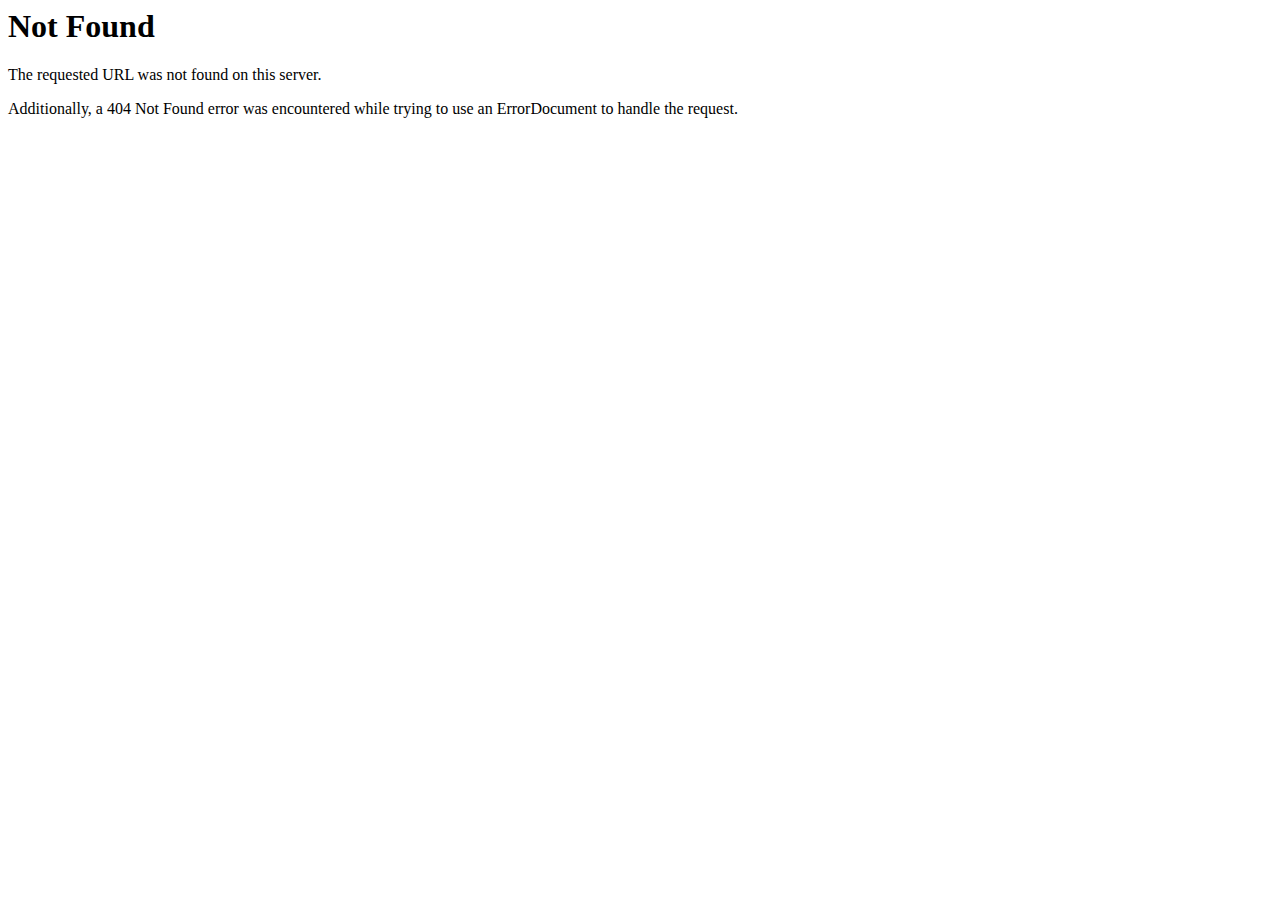
<file: Asset/hero-bg.html>
<!DOCTYPE HTML PUBLIC "-//IETF//DTD HTML 2.0//EN">
<html>
<!-- Mirrored from www.astroyogihope.com/assets/img/hero-bg.html by HTTrack Website Copier/3.x [XR&CO'2014], Wed, 23 Aug 2023 11:40:16 GMT -->
<head>
<title>404 Not Found</title>
</head><body>
<h1>Not Found</h1>
<p>The requested URL was not found on this server.</p>
<p>Additionally, a 404 Not Found
error was encountered while trying to use an ErrorDocument to handle the request.</p>
</body>
<!-- Mirrored from www.astroyogihope.com/assets/img/hero-bg.html by HTTrack Website Copier/3.x [XR&CO'2014], Wed, 23 Aug 2023 11:40:16 GMT -->
</html>
</file>
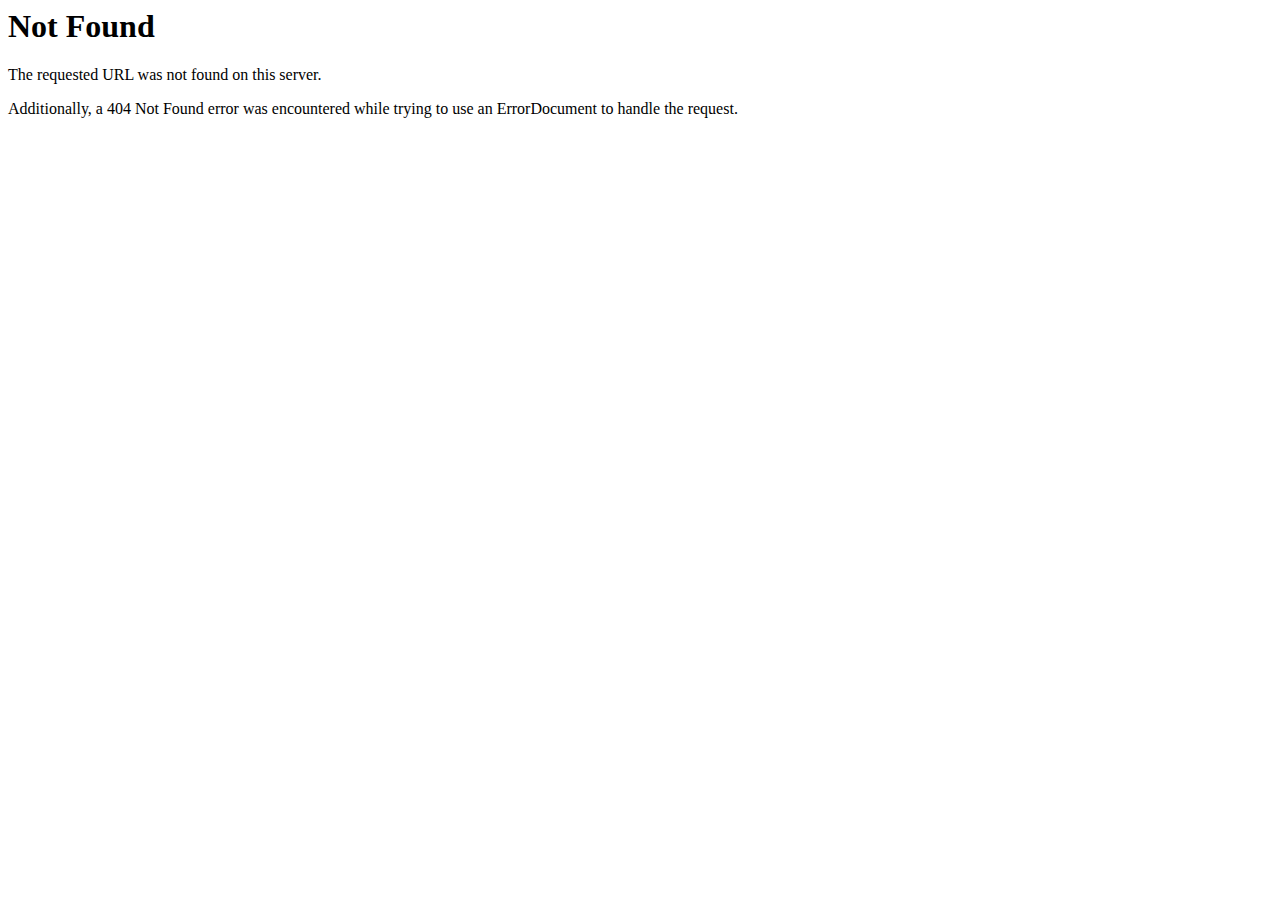
<file: Asset/hero-fullscreen-bg.html>
<!DOCTYPE HTML PUBLIC "-//IETF//DTD HTML 2.0//EN">
<html>
<!-- Mirrored from www.astroyogihope.com/assets/img/hero-fullscreen-bg.html by HTTrack Website Copier/3.x [XR&CO'2014], Wed, 23 Aug 2023 11:40:16 GMT -->
<head>
<title>404 Not Found</title>
</head><body>
<h1>Not Found</h1>
<p>The requested URL was not found on this server.</p>
<p>Additionally, a 404 Not Found
error was encountered while trying to use an ErrorDocument to handle the request.</p>
</body>
<!-- Mirrored from www.astroyogihope.com/assets/img/hero-fullscreen-bg.html by HTTrack Website Copier/3.x [XR&CO'2014], Wed, 23 Aug 2023 11:40:16 GMT -->
</html>
</file>
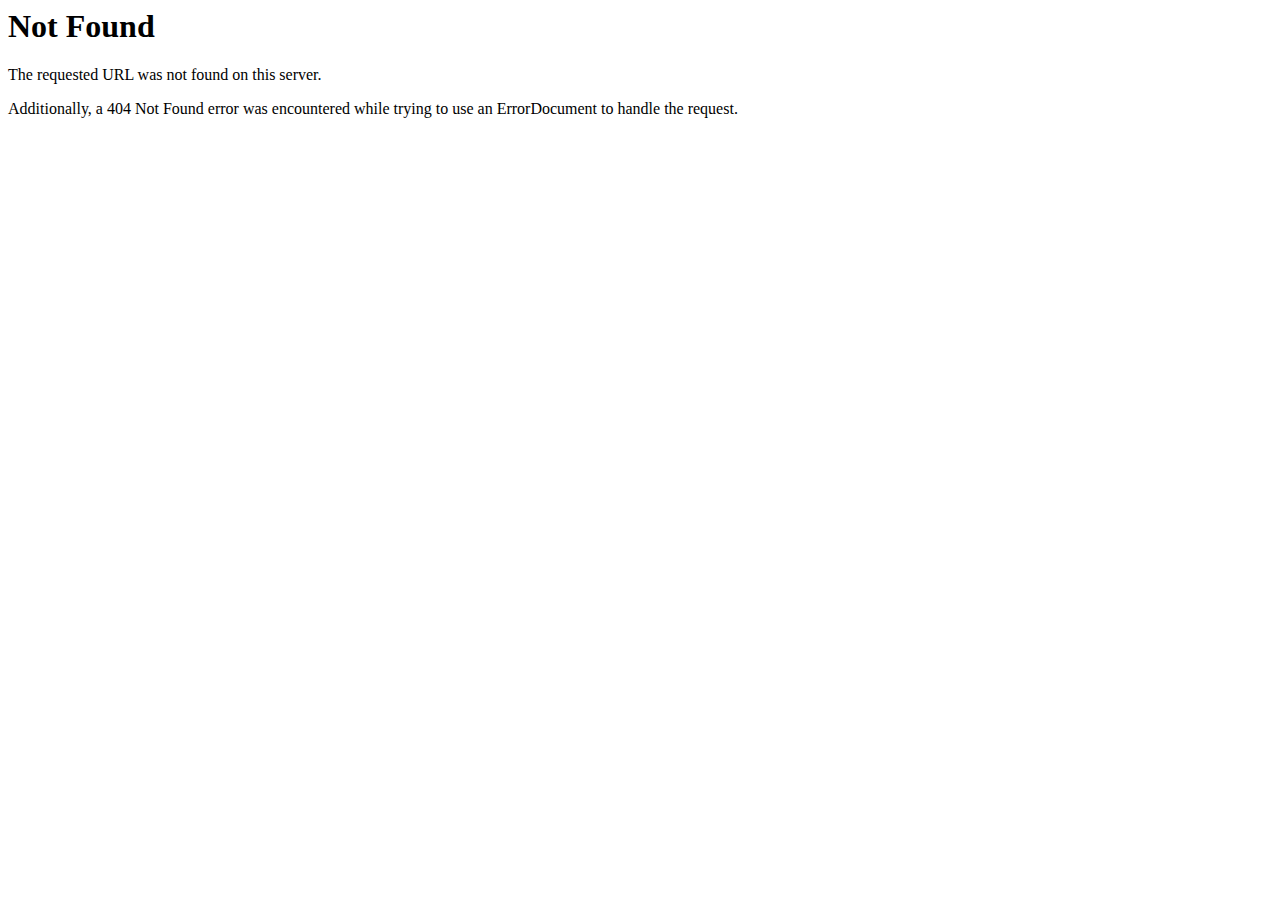
<file: Asset/onfocus-content-bg.html>
<!DOCTYPE HTML PUBLIC "-//IETF//DTD HTML 2.0//EN">
<html>
<!-- Mirrored from www.astroyogihope.com/assets/img/onfocus-content-bg.html by HTTrack Website Copier/3.x [XR&CO'2014], Wed, 23 Aug 2023 11:40:17 GMT -->
<head>
<title>404 Not Found</title>
</head><body>
<h1>Not Found</h1>
<p>The requested URL was not found on this server.</p>
<p>Additionally, a 404 Not Found
error was encountered while trying to use an ErrorDocument to handle the request.</p>
</body>
<!-- Mirrored from www.astroyogihope.com/assets/img/onfocus-content-bg.html by HTTrack Website Copier/3.x [XR&CO'2014], Wed, 23 Aug 2023 11:40:17 GMT -->
</html>
</file>
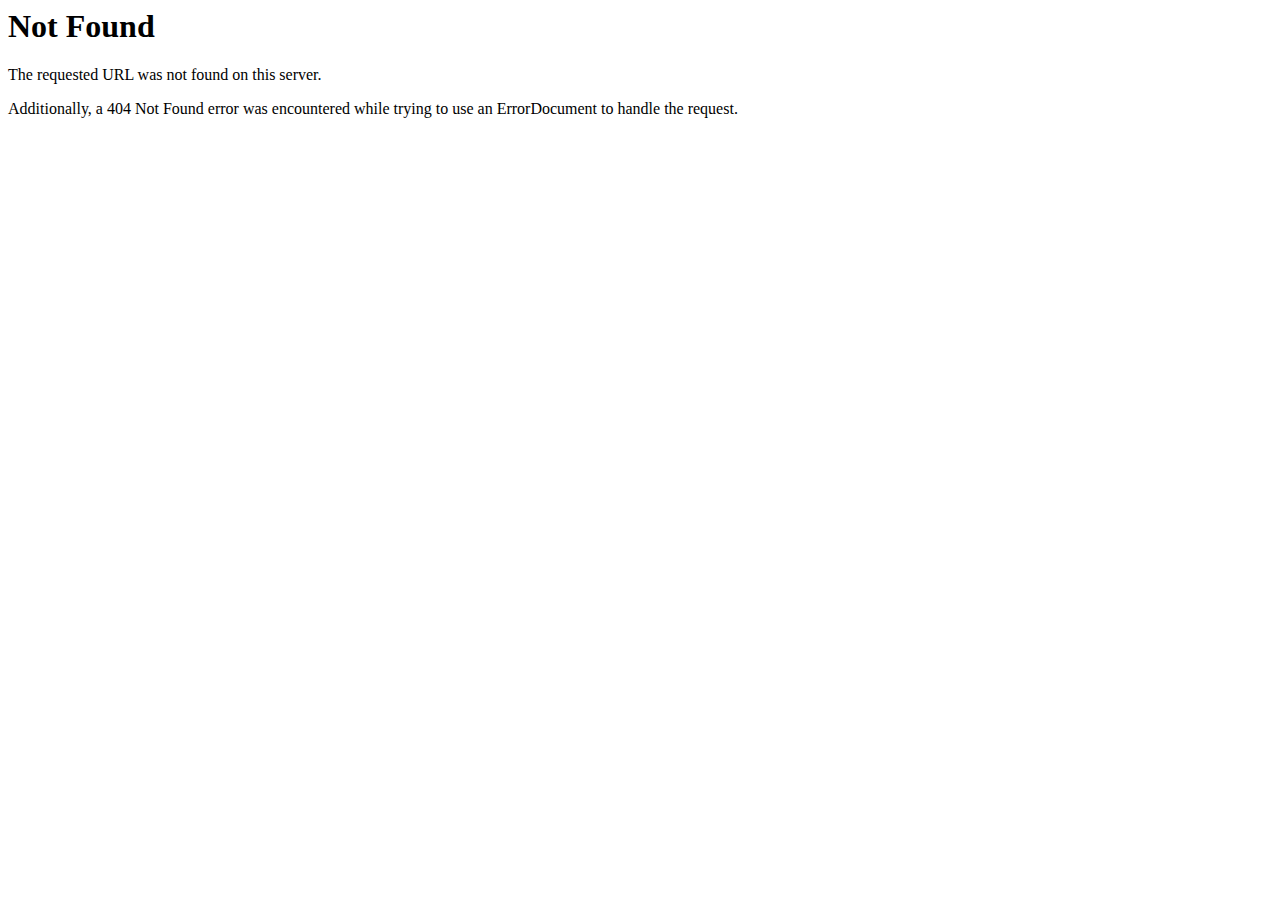
<file: Asset/onfocus-video-bg.html>
<!DOCTYPE HTML PUBLIC "-//IETF//DTD HTML 2.0//EN">
<html>
<!-- Mirrored from www.astroyogihope.com/assets/img/onfocus-video-bg.html by HTTrack Website Copier/3.x [XR&CO'2014], Wed, 23 Aug 2023 11:40:16 GMT -->
<head>
<title>404 Not Found</title>
</head><body>
<h1>Not Found</h1>
<p>The requested URL was not found on this server.</p>
<p>Additionally, a 404 Not Found
error was encountered while trying to use an ErrorDocument to handle the request.</p>
</body>
<!-- Mirrored from www.astroyogihope.com/assets/img/onfocus-video-bg.html by HTTrack Website Copier/3.x [XR&CO'2014], Wed, 23 Aug 2023 11:40:16 GMT -->
</html>
</file>
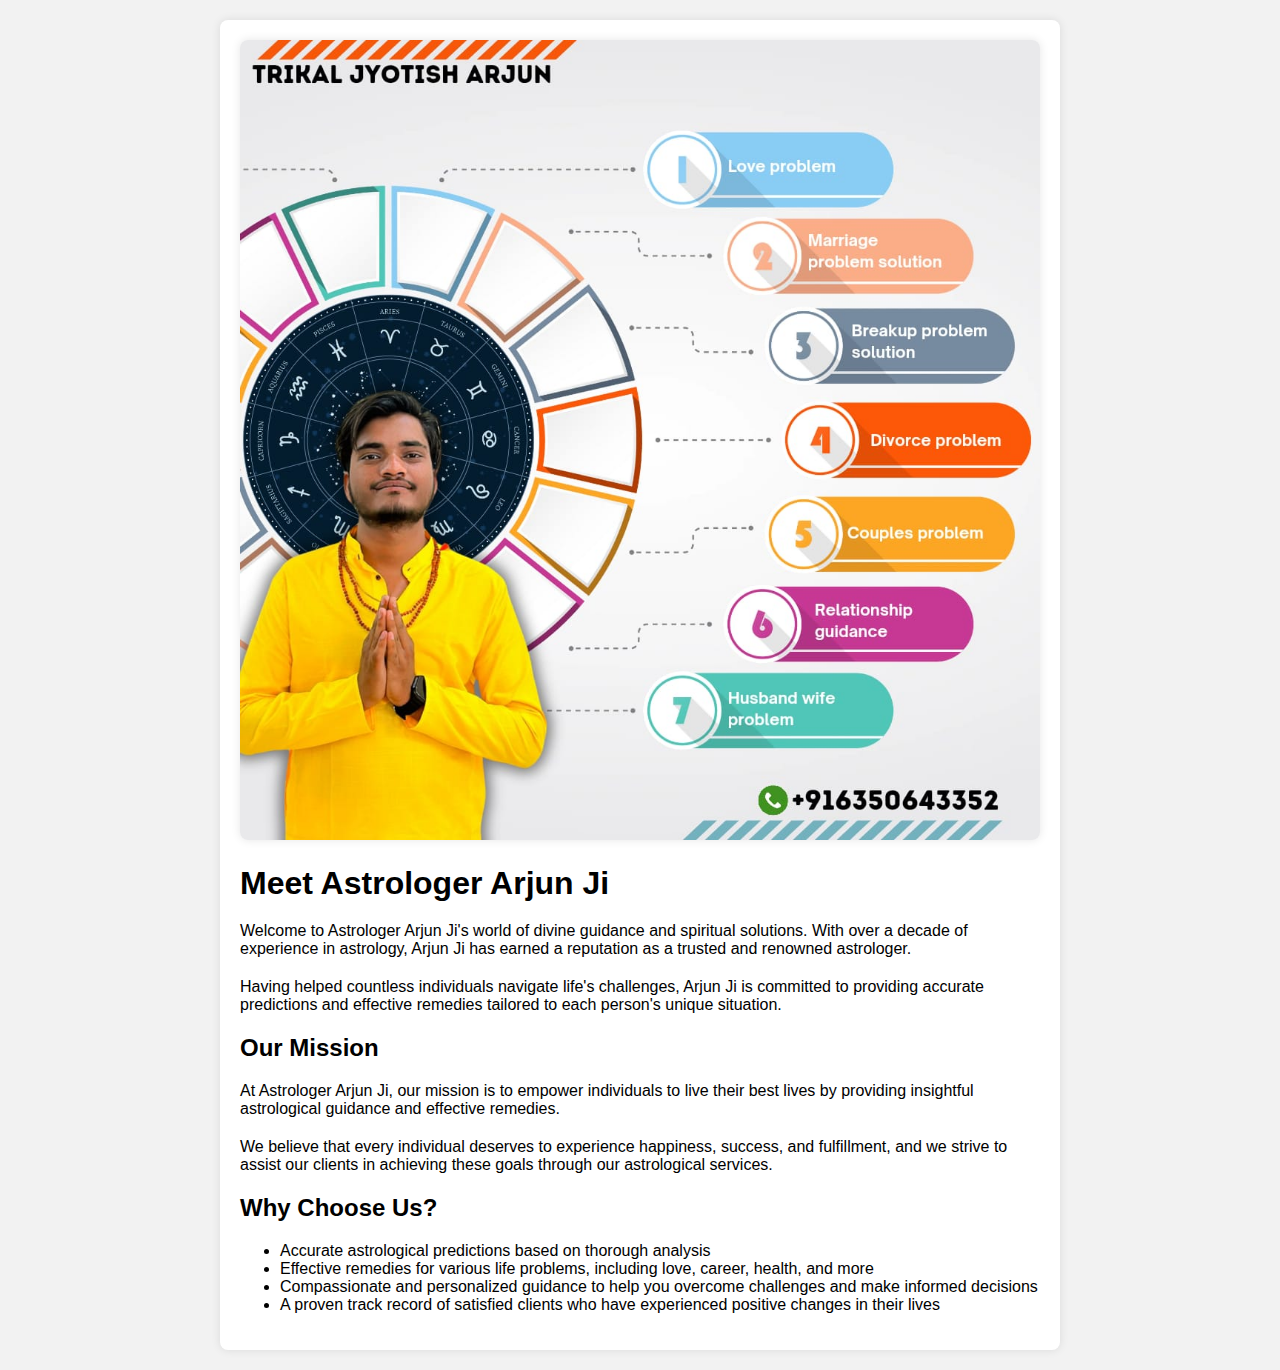
<file: pages/about.html>
<!DOCTYPE html>
<html lang="en">
<head>
  <meta charset="UTF-8">
  <meta name="viewport" content="width=device-width, initial-scale=1.0">
  <title>About Astrologer Arjun Ji</title>
  <style>
    body {
      font-family: Arial, sans-serif;
      margin: 0;
      padding: 0;
      background-color: #f2f2f2;
    }
    .container {
      max-width: 800px;
      margin: 20px auto;
      padding: 20px;
      background-color: #fff;
      border-radius: 8px;
      box-shadow: 0 0 10px rgba(0, 0, 0, 0.1);
    }
    h1, h2, p {
      margin-bottom: 20px;
    }
    img {
      max-width: 100%;
      height: auto;
      border-radius: 8px;
      box-shadow: 0 0 10px rgba(0, 0, 0, 0.1);
    }
  </style>
</head>
<body>
  <div class="container">
    <img src="../Asset/a1.jpeg" alt="Astrologer Arjun Ji">
    <h1>Meet Astrologer Arjun Ji</h1>
    <p>Welcome to Astrologer Arjun Ji's world of divine guidance and spiritual solutions. With over a decade of experience in astrology, Arjun Ji has earned a reputation as a trusted and renowned astrologer.</p>
    <p>Having helped countless individuals navigate life's challenges, Arjun Ji is committed to providing accurate predictions and effective remedies tailored to each person's unique situation.</p>
    
    <h2>Our Mission</h2>
    <p>At Astrologer Arjun Ji, our mission is to empower individuals to live their best lives by providing insightful astrological guidance and effective remedies.</p>
    <p>We believe that every individual deserves to experience happiness, success, and fulfillment, and we strive to assist our clients in achieving these goals through our astrological services.</p>
    
    <h2>Why Choose Us?</h2>
    <ul>
      <li>Accurate astrological predictions based on thorough analysis</li>
      <li>Effective remedies for various life problems, including love, career, health, and more</li>
      <li>Compassionate and personalized guidance to help you overcome challenges and make informed decisions</li>
      <li>A proven track record of satisfied clients who have experienced positive changes in their lives</li>
    </ul>
  </div>
</body>
</html>
</file>
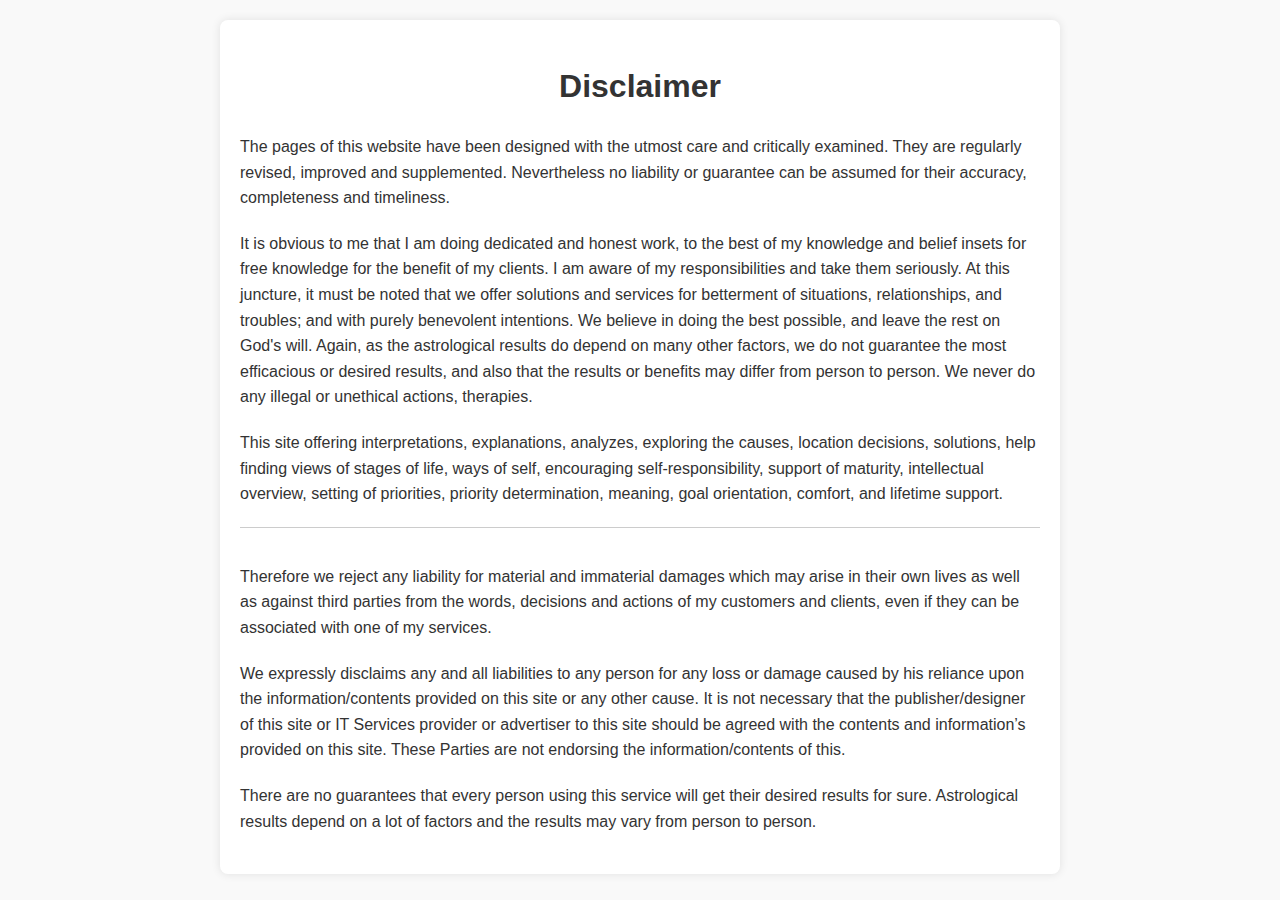
<file: pages/disclaimer.html>
<!DOCTYPE html>
<html lang="en">
<head>
    <meta charset="UTF-8">
    <meta name="viewport" content="width=device-width, initial-scale=1.0">
    <title>Disclaimer</title>
    <style>
        body {
            font-family: Arial, sans-serif;
            line-height: 1.6;
            margin: 0;
            padding: 0;
            background-color: #f9f9f9;
            color: #333;
        }
        .container {
            max-width: 800px;
            margin: 20px auto;
            padding: 20px;
            background-color: #fff;
            border-radius: 8px;
            box-shadow: 0 0 10px rgba(0, 0, 0, 0.1);
        }
        h1 {
            text-align: center;
            color: #333;
        }
        p {
            margin-bottom: 20px;
        }
        .disclaimer {
            border-top: 1px solid #ccc;
            padding-top: 20px;
        }
    </style>
</head>
<body>
    <div class="container">
        <h1>Disclaimer</h1>
        <p>The pages of this website have been designed with the utmost care and critically examined. They are regularly revised, improved and supplemented. Nevertheless no liability or guarantee can be assumed for their accuracy, completeness and timeliness.</p>
        <p>It is obvious to me that I am doing dedicated and honest work, to the best of my knowledge and belief insets for free knowledge for the benefit of my clients. I am aware of my responsibilities and take them seriously. At this juncture, it must be noted that we offer solutions and services for betterment of situations, relationships, and troubles; and with purely benevolent intentions. We believe in doing the best possible, and leave the rest on God's will. Again, as the astrological results do depend on many other factors, we do not guarantee the most efficacious or desired results, and also that the results or benefits may differ from person to person. We never do any illegal or unethical actions, therapies.</p>
        <p>This site offering interpretations, explanations, analyzes, exploring the causes, location decisions, solutions, help finding views of stages of life, ways of self, encouraging self-responsibility, support of maturity, intellectual overview, setting of priorities, priority determination, meaning, goal orientation, comfort, and lifetime support.</p>
        <div class="disclaimer">
            <p>Therefore we reject any liability for material and immaterial damages which may arise in their own lives as well as against third parties from the words, decisions and actions of my customers and clients, even if they can be associated with one of my services.</p>
            <p>We expressly disclaims any and all liabilities to any person for any loss or damage caused by his reliance upon the information/contents provided on this site or any other cause. It is not necessary that the publisher/designer of this site or IT Services provider or advertiser to this site should be agreed with the contents and information’s provided on this site. These Parties are not endorsing the information/contents of this.</p>
            <p>There are no guarantees that every person using this service will get their desired results for sure. Astrological results depend on a lot of factors and the results may vary from person to person.</p>
        </div>
    </div>
</body>
</html>
</file>
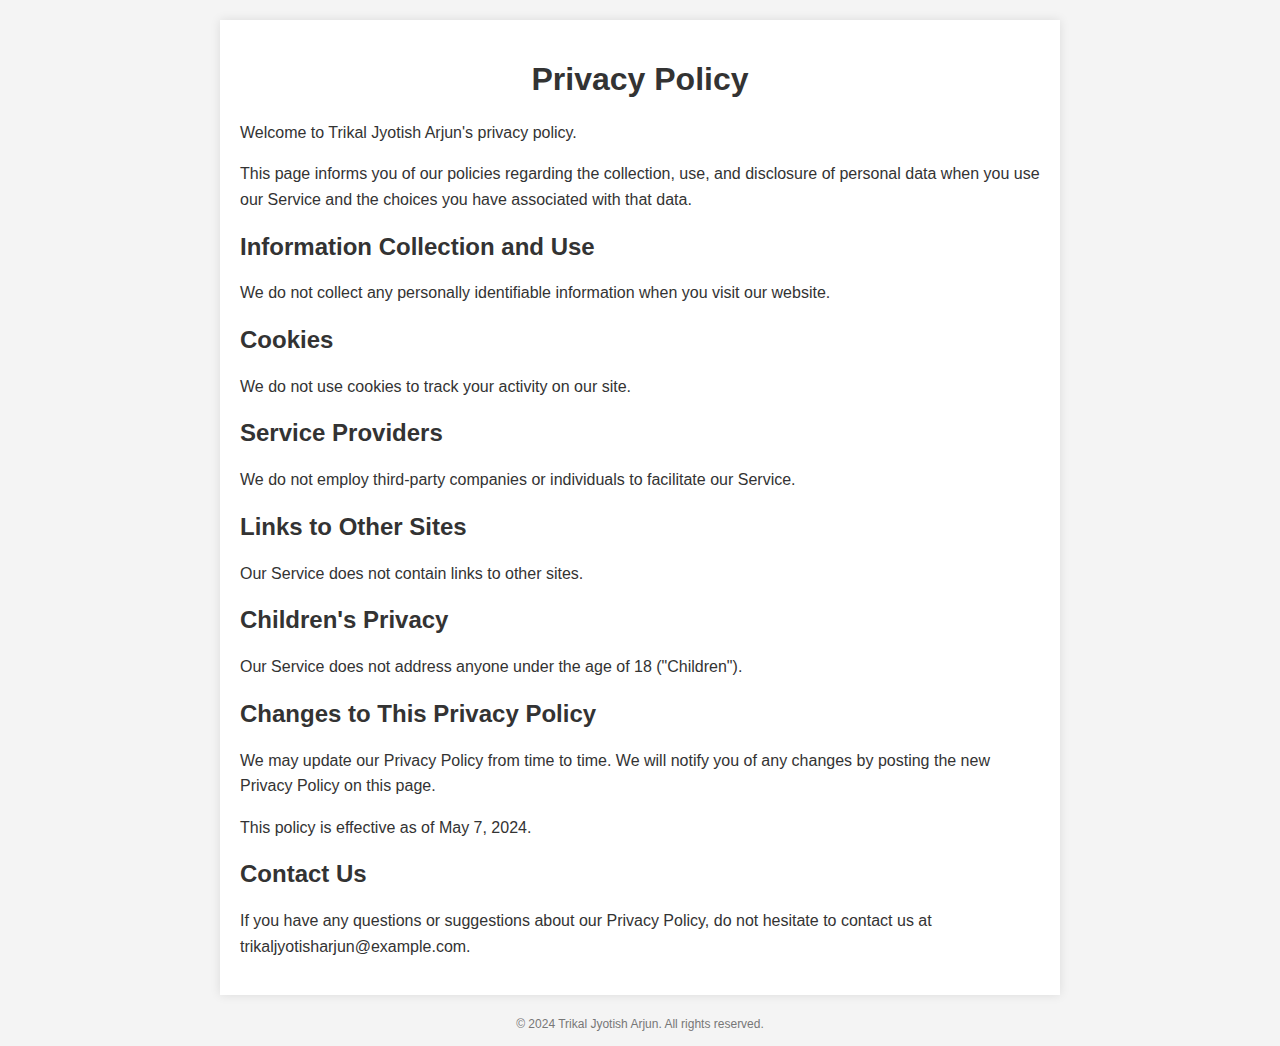
<file: pages/privacy.html>
<!DOCTYPE html>
<html lang="en">
<head>
    <meta charset="UTF-8">
    <meta name="viewport" content="width=device-width, initial-scale=1.0">
    <title>Privacy Policy</title>
    <style>
        body {
            font-family: Arial, sans-serif;
            margin: 0;
            padding: 0;
            background-color: #f4f4f4;
            color: #333;
        }
        .container {
            max-width: 800px;
            margin: 20px auto;
            padding: 20px;
            background-color: #fff;
            box-shadow: 0 0 10px rgba(0, 0, 0, 0.1);
        }
        h1 {
            text-align: center;
        }
        p {
            line-height: 1.6;
        }
        .footer {
            margin-top: 20px;
            text-align: center;
            font-size: 12px;
            color: #777;
        }
    </style>
</head>
<body>
    <div class="container">
        <h1>Privacy Policy</h1>
        <p>Welcome to Trikal Jyotish Arjun's privacy policy.</p>
        <p>This page informs you of our policies regarding the collection, use, and disclosure of personal data when you use our Service and the choices you have associated with that data.</p>
        <h2>Information Collection and Use</h2>
        <p>We do not collect any personally identifiable information when you visit our website.</p>
        <h2>Cookies</h2>
        <p>We do not use cookies to track your activity on our site.</p>
        <h2>Service Providers</h2>
        <p>We do not employ third-party companies or individuals to facilitate our Service.</p>
        <h2>Links to Other Sites</h2>
        <p>Our Service does not contain links to other sites.</p>
        <h2>Children's Privacy</h2>
        <p>Our Service does not address anyone under the age of 18 ("Children").</p>
        <h2>Changes to This Privacy Policy</h2>
        <p>We may update our Privacy Policy from time to time. We will notify you of any changes by posting the new Privacy Policy on this page.</p>
        <p>This policy is effective as of May 7, 2024.</p>
        <h2>Contact Us</h2>
        <p>If you have any questions or suggestions about our Privacy Policy, do not hesitate to contact us at trikaljyotisharjun@example.com.</p>
    </div>
    <div class="footer">
        <p>&copy; 2024 Trikal Jyotish Arjun. All rights reserved.</p>
    </div>
</body>
</html>
</file>
